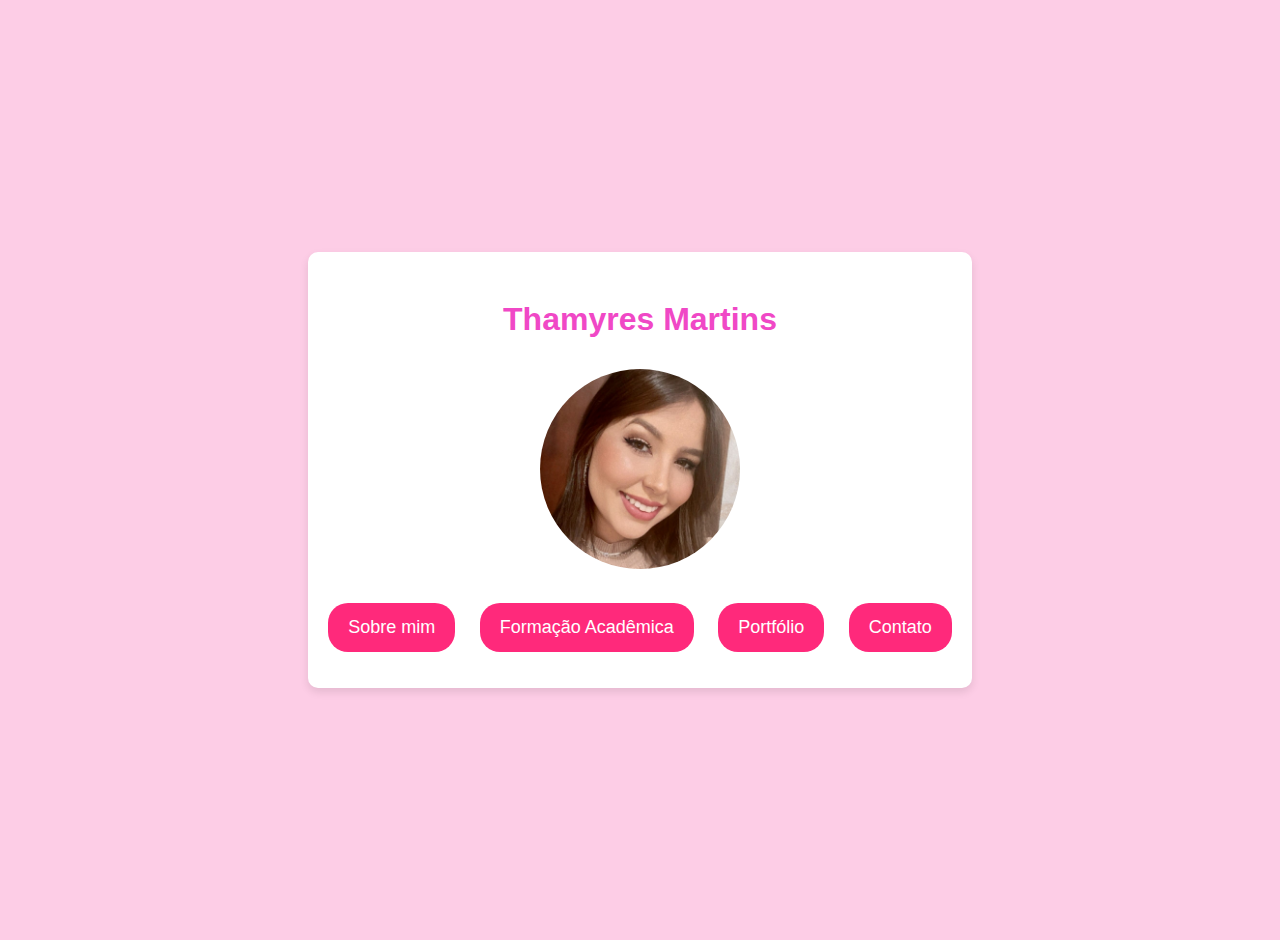
<file: PORTFOLIO/index.html>
<!DOCTYPE html>
<html lang="PT-BR">
<head>
    <meta charset="UTF-8">
    <meta name="viewport" content="width=device-width, initial-scale=1.0">
    <title>Thamyres Martins</title>
    <link rel="stylesheet" href="assets/css/estilo.css"> <!--linkar com css-->
</head>
<body>     <!-- Paágina inicial -->
    <section>
        <h1>Thamyres Martins</h1>
        <img class="foto-perfil" src="assets/img/IMG_7976.JPG" alt="Foto de Thamyres Martins"> <!--Indicar o caminho da imagem-->
        <nav>
            <ul>
                <li><a class="button" href="sobre-mim/index.html">Sobre mim</a></li> <!--Criar botao para acessar o link-->
                <li><a class="button" href="formacao/index.html">Formação Acadêmica</a></li>
                <li><a class="button" href="portfolio/index.html">Portfólio</a></li>
                <li><a class="button" href="contato/index.html">Contato</a></li>
            </ul>
        </nav>
    </section>
</body>

</html>
</file>
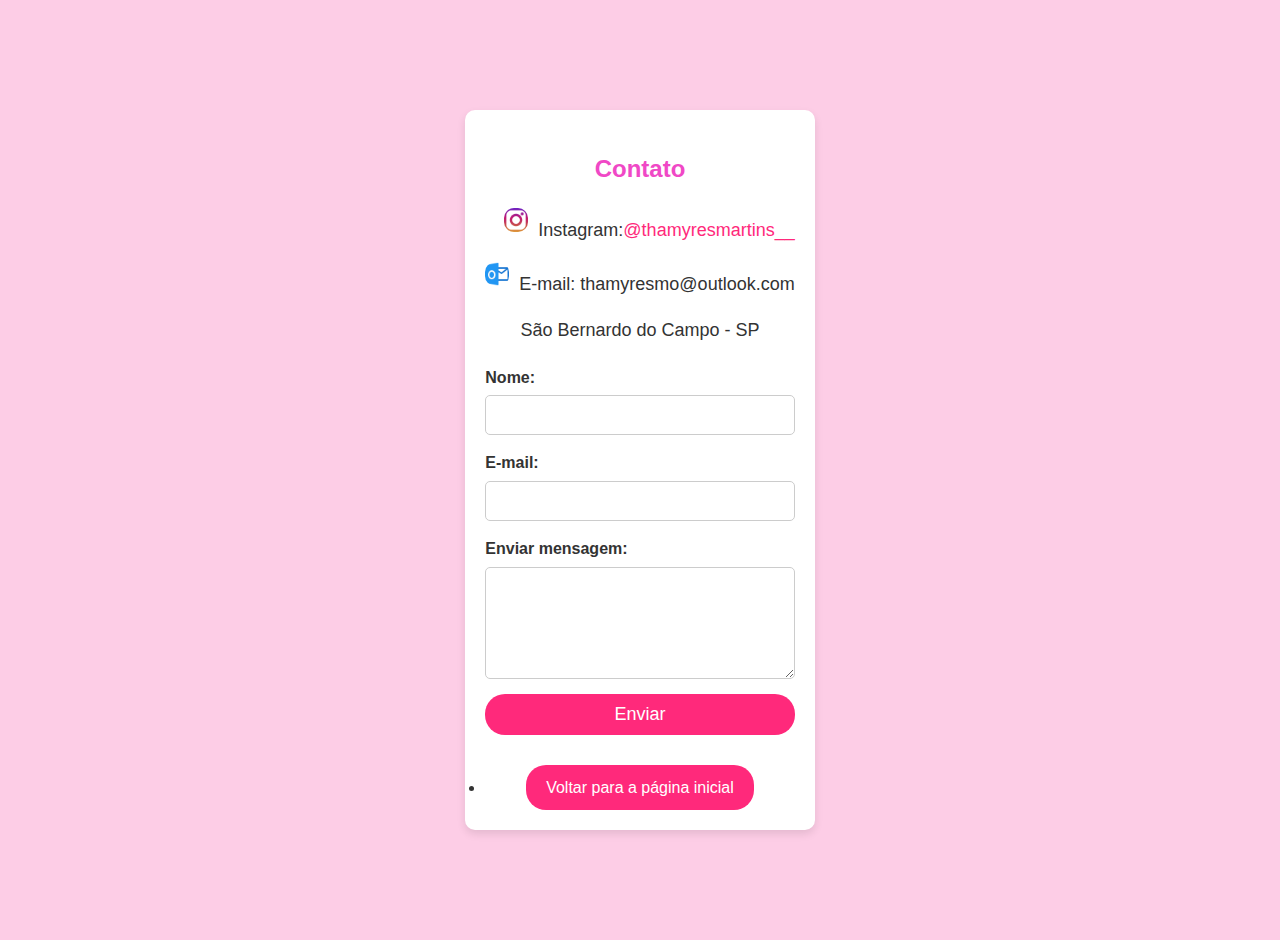
<file: PORTFOLIO/contato/index.html>
<!DOCTYPE html>
<html lang="PT-BR">
<head>
    <meta charset="UTF-8">
    <meta name="viewport" content="width=device-width, initial-scale=1.0">
    <title>Contato - Thamyres Martins</title>
    <link rel="stylesheet" href="../assets/css/estilo.css">
</head>
<body>
    <section>
        <h2>Contato</h2>
        <div class="contact-info">
            <p><img class="icon" src="../assets/img/instagram.png" alt="Ícone do Instagram"> Instagram: <a href="https://www.instagram.com/thamyresmartins__">@thamyresmartins__</a></p>
            <p><img class="icon" src="../assets/img/outlook.png" alt="Ícone do Outlook"> E-mail: thamyresmo@outlook.com</p>
            <p>São Bernardo do Campo - SP</p>
        </div>
        <form>
            <label for="nome">Nome:</label>
            <input type="text" id="nome" name="nome" required>
            
            <label for="email">E-mail:</label>
            <input type="email" id="email" name="email" required>
            
            <label for="mensagem">Enviar mensagem:</label>
            <textarea id="mensagem" name="mensagem" rows="5" required></textarea>
            
            <button type="submit">Enviar</button>
        </form>
        <nav>
            <li><a class="button" href="../index.html">Voltar para a página inicial</a></li>
        </nav>
    </section>
</body>
</html>
</file>
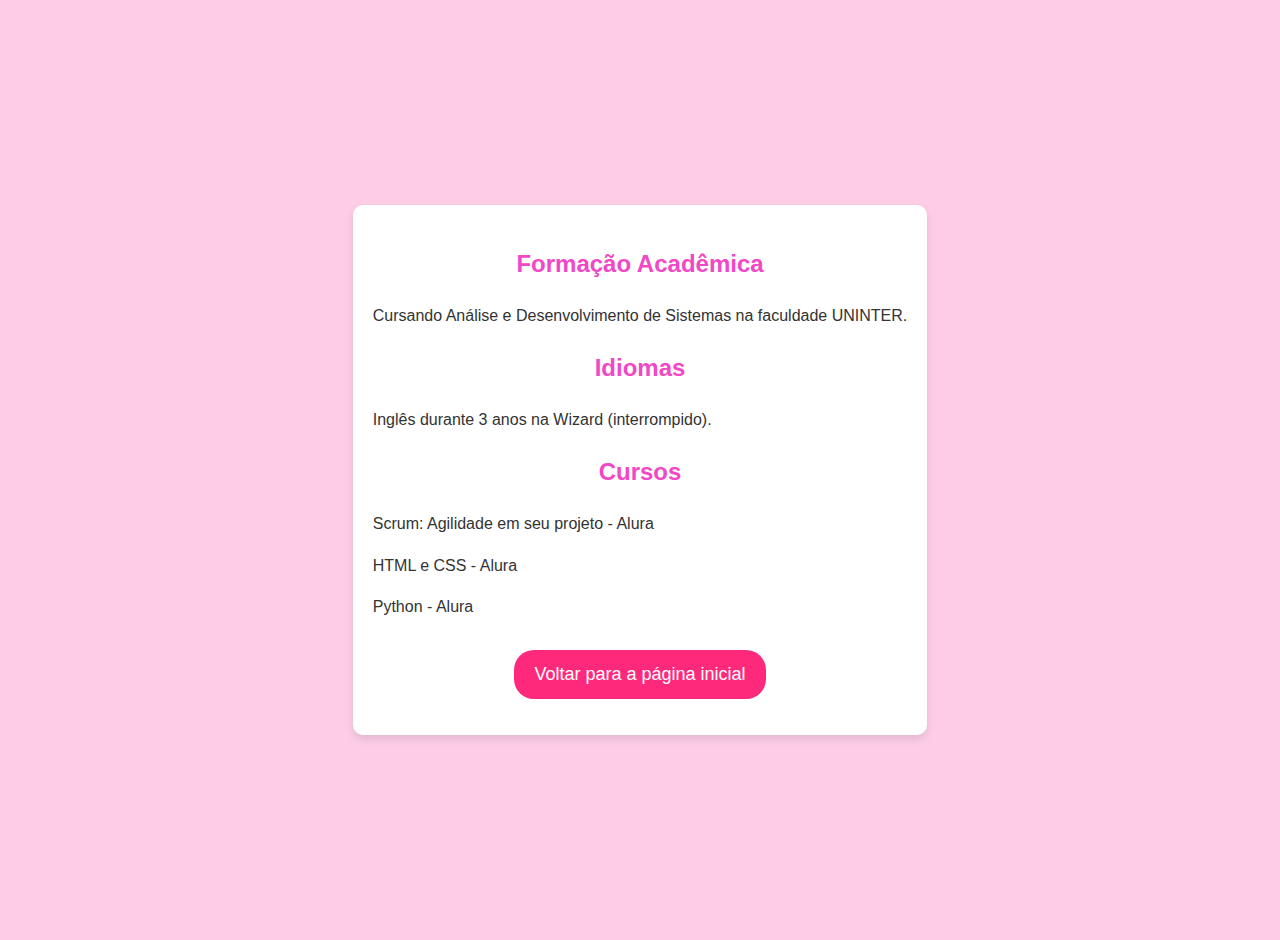
<file: PORTFOLIO/formacao/index.html>
<!DOCTYPE html>
<html lang="PT-BR">
<head>
    <meta charset="UTF-8">
    <meta name="viewport" content="width=device-width, initial-scale=1.0">
    <title>Formação Acadêmica - Thamyres Martins</title>
    <link rel="stylesheet" href="../assets/css/estilo.css"> <!-- Corrigido o caminho do arquivo CSS -->
</head>
<body>
    <section>
        <h2>Formação Acadêmica</h2>
        <p>Cursando Análise e Desenvolvimento de Sistemas na faculdade UNINTER.</p>
        <h2>Idiomas</h2>
        <p>Inglês durante 3 anos na Wizard (interrompido).</p>
        <h2>Cursos</h2>
        <p>Scrum: Agilidade em seu projeto - Alura</p>
        <p>HTML e CSS - Alura</p>
        <p>Python - Alura</p>
        <nav>
            <ul>
                <li><a class="button" href="../index.html">Voltar para a página inicial</a></li>
            </ul>
        </nav>
    </section>
</body>
</html>
</file>
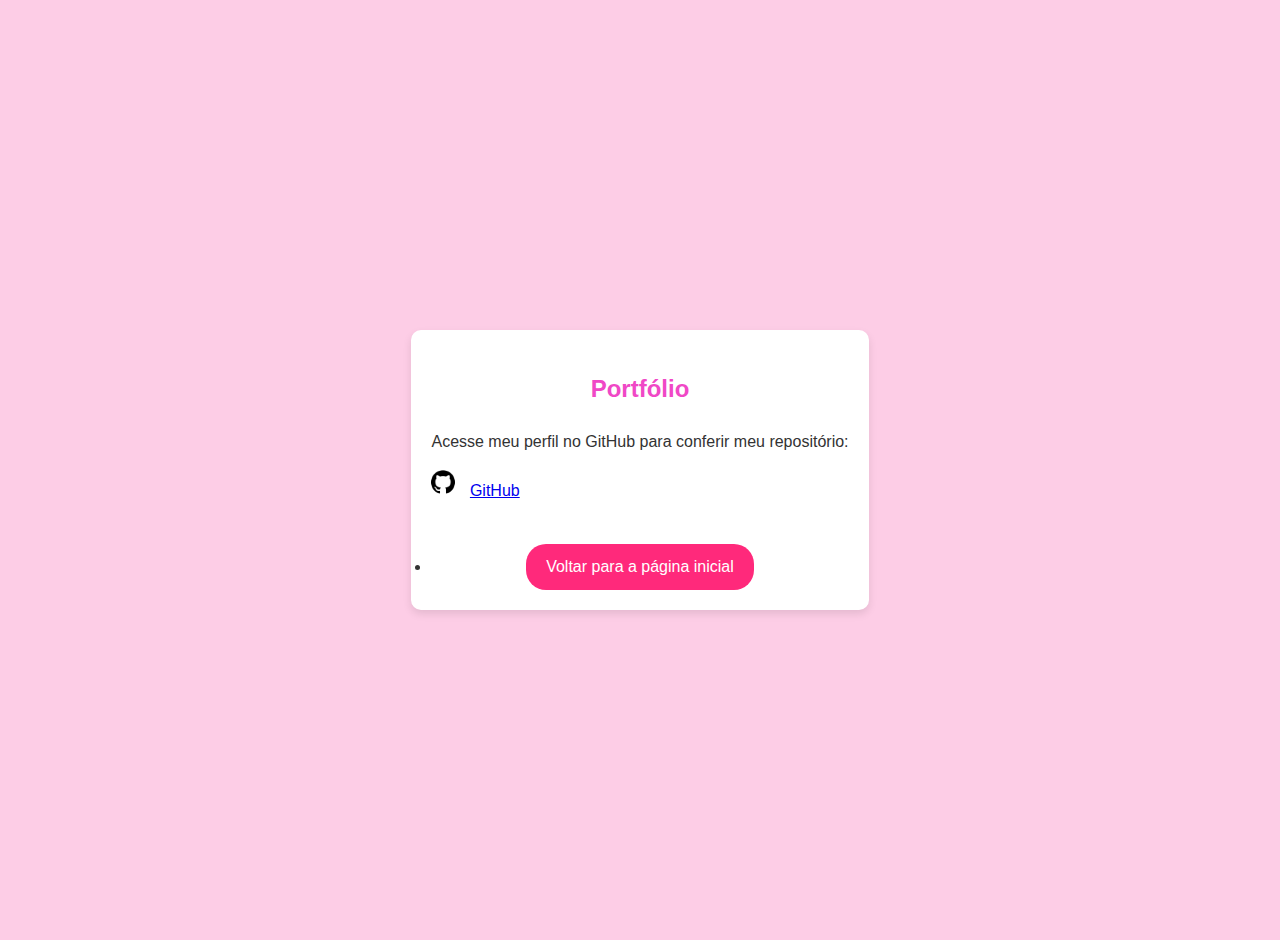
<file: PORTFOLIO/portfolio/index.html>
<!DOCTYPE html>
<html lang="PT-BR">
<head>
    <meta charset="UTF-8">
    <meta name="viewport" content="width=device-width, initial-scale=1.0">
    <title>Portfólio - Thamyres Martins</title>
    <link rel="stylesheet" href="../assets/css/estilo.css">
</head>
<body>
    <section>
        <h2>Portfólio</h2>
        <p>Acesse meu perfil no GitHub para conferir meu repositório:</p>
        <p><img class="icon" src="../assets/img/github-logo.png" alt="Ícone do GitHub"> <a href="https://github.com/thamyresmartins">GitHub</a></p>
        <nav>
            <li><a class="button" href="../index.html">Voltar para a página inicial</a></li>
        </nav>
    </section>
</body>
</html>
</file>
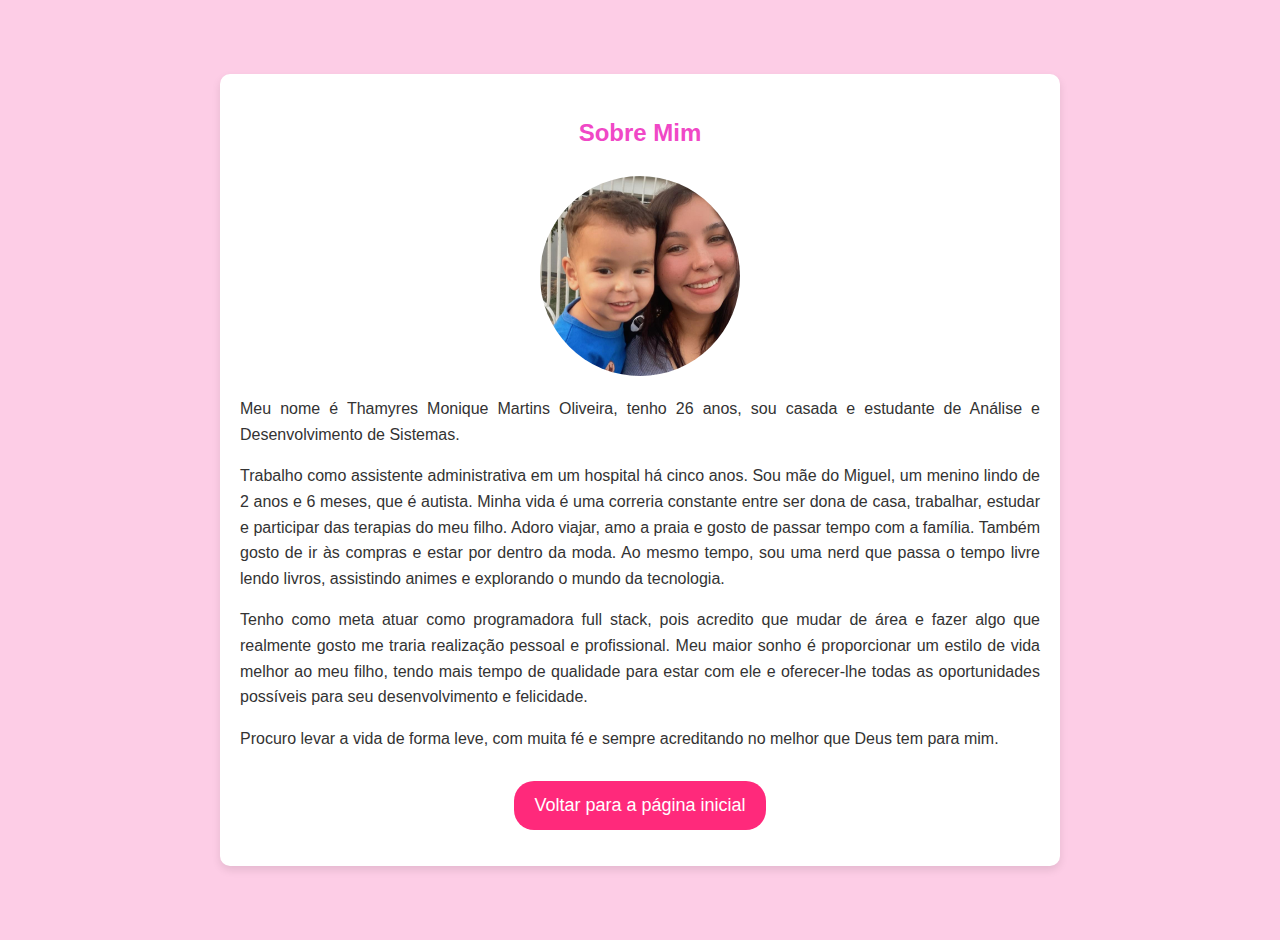
<file: PORTFOLIO/sobre-mim/index.html>
<!DOCTYPE html>
<html lang="PT-BR">
<head>
    <meta charset="UTF-8">
    <meta name="viewport" content="width=device-width, initial-scale=1.0">
    <title>Sobre Mim - Thamyres Martins</title>
    <link rel="stylesheet" href="../assets/css/estilo.css">
</head>
<body>
    <section>
        <h2>Sobre Mim</h2>
        <img class="foto-perfil" src="../assets/img/miguel.jpg" alt="Minha Foto">
        <p>Meu nome é Thamyres Monique Martins Oliveira, tenho 26 anos, sou casada e estudante de Análise e Desenvolvimento de Sistemas.</p>
        <p>Trabalho como assistente administrativa em um hospital há cinco anos. Sou mãe do Miguel, um menino lindo de 2 anos e 6 meses, que é autista. Minha vida é uma correria constante entre ser dona de casa, trabalhar, estudar e participar das terapias do meu filho. Adoro viajar, amo a praia e gosto de passar tempo com a família. Também gosto de ir às compras e estar por dentro da moda. Ao mesmo tempo, sou uma nerd que passa o tempo livre lendo livros, assistindo animes e explorando o mundo da tecnologia.</p>
        <p>Tenho como meta atuar como programadora full stack, pois acredito que mudar de área e fazer algo que realmente gosto me traria realização pessoal e profissional. Meu maior sonho é proporcionar um estilo de vida melhor ao meu filho, tendo mais tempo de qualidade para estar com ele e oferecer-lhe todas as oportunidades possíveis para seu desenvolvimento e felicidade.</p>
        <p>Procuro levar a vida de forma leve, com muita fé e sempre acreditando no melhor que Deus tem para mim.</p>
        <nav>
            <ul>
                <li><a class="button" href="../index.html">Voltar para a página inicial</a></li>
            </ul>
        </nav>
    </section>
</body>
</html>
</file>
<file: PORTFOLIO/assets/css/estilo.css>
body {
    background-color: rgb(253, 205, 230); /*cor de fundo*/
    font-family: Arial, sans-serif;
    color: #333;
    margin: 0;
    padding: 20px;
    line-height: 1.6;
    display: flex;
    justify-content: center; /* Centralizar horizontalmente */
    align-items: center; /* Centralizar verticalmente */
    min-height: 100vh; /* Altura mínima da tela inteira */
}

/*sessões*/
section {
    max-width: 800px;
    margin: 0 auto;
    background: #fff;
    padding: 20px;
    border-radius: 10px;
    box-shadow: 0 4px 8px rgba(0, 0, 0, 0.1);
}

/*Títulos*/
h1, h2 {
    text-align: center;
    color: #f048c6;
    margin-bottom: 20px;
}

.foto-perfil {
    display: block;
    margin: 0 auto;
    border-radius: 100%;
    max-width: 200px;
    border: 4px solid #fff;
}

/* imagens */
img {
    display: block;
    margin: 0 auto 20px;
    max-width: 100%;
    border-radius: 10px;
}

/* icones */
.icon {
    display: inline-block;
    width: 24px; 
    height: auto;
    vertical-align: middle;
    margin-right: 10px;
}

p {
    margin-bottom: 15px;
    text-align: justify;
}

/* botões */
a.button {
    display: inline-block;
    text-decoration: none;
    background-color: #ff297b;
    color: #fff;
    padding: 10px 20px;
    border-radius: 20px;
    transition: background-color 0.3s ease;
}

a.button:hover {
    background-color: #ff52bd;
}


nav {
    text-align: center;
    margin-top: 30px;
}

nav ul {
    list-style-type: none;
    padding: 0;
}

nav ul li {
    display: inline;
    margin-right: 20px;
}

nav ul li:last-child {
    margin-right: 0; /
}

nav ul li a {
    text-decoration: none;
    color: #fff;
    font-size: 20px;
}

nav ul li a:hover {
    text-decoration: underline;
}

nav ul li a.button {
    padding: 10px 20px;
    background-color: #ff297b;
    color: #fff;
    border: none;
    border-radius: 20px;
    font-size: 18px;
    cursor: pointer;
    transition: background-color 0.3s ease;
}

nav ul li a.button:hover {
    background-color: #ff52bd;
}


/* formulário*/
form {
    display: flex;
    flex-direction: column;
}

form label {
    margin-bottom: 5px;
    font-weight: bold;
}

form input, form textarea {
    margin-bottom: 15px;
    padding: 10px;
    border: 1px solid #ccc;
    border-radius: 5px;
    font-size: 16px;
}

form button {
    padding: 10px 20px;
    background-color: #ff297b;
    color: #fff;
    border: none;
    border-radius: 20px;
    font-size: 18px;
    cursor: pointer;
    transition: background-color 0.3s ease;
}

form button:hover {
    background-color: #ff52bd;
}

.contact-info {
    text-align: center;
    margin-bottom: 20px;
}

.contact-info p {
    margin: 10px 0;
    font-size: 18px;
    display: flex;
    align-items: center;
    justify-content: center;
}

.contact-info a {
    color: #ff297b;
    text-decoration: none;
}

.contact-info a:hover {
    text-decoration: underline;
}
</file>
